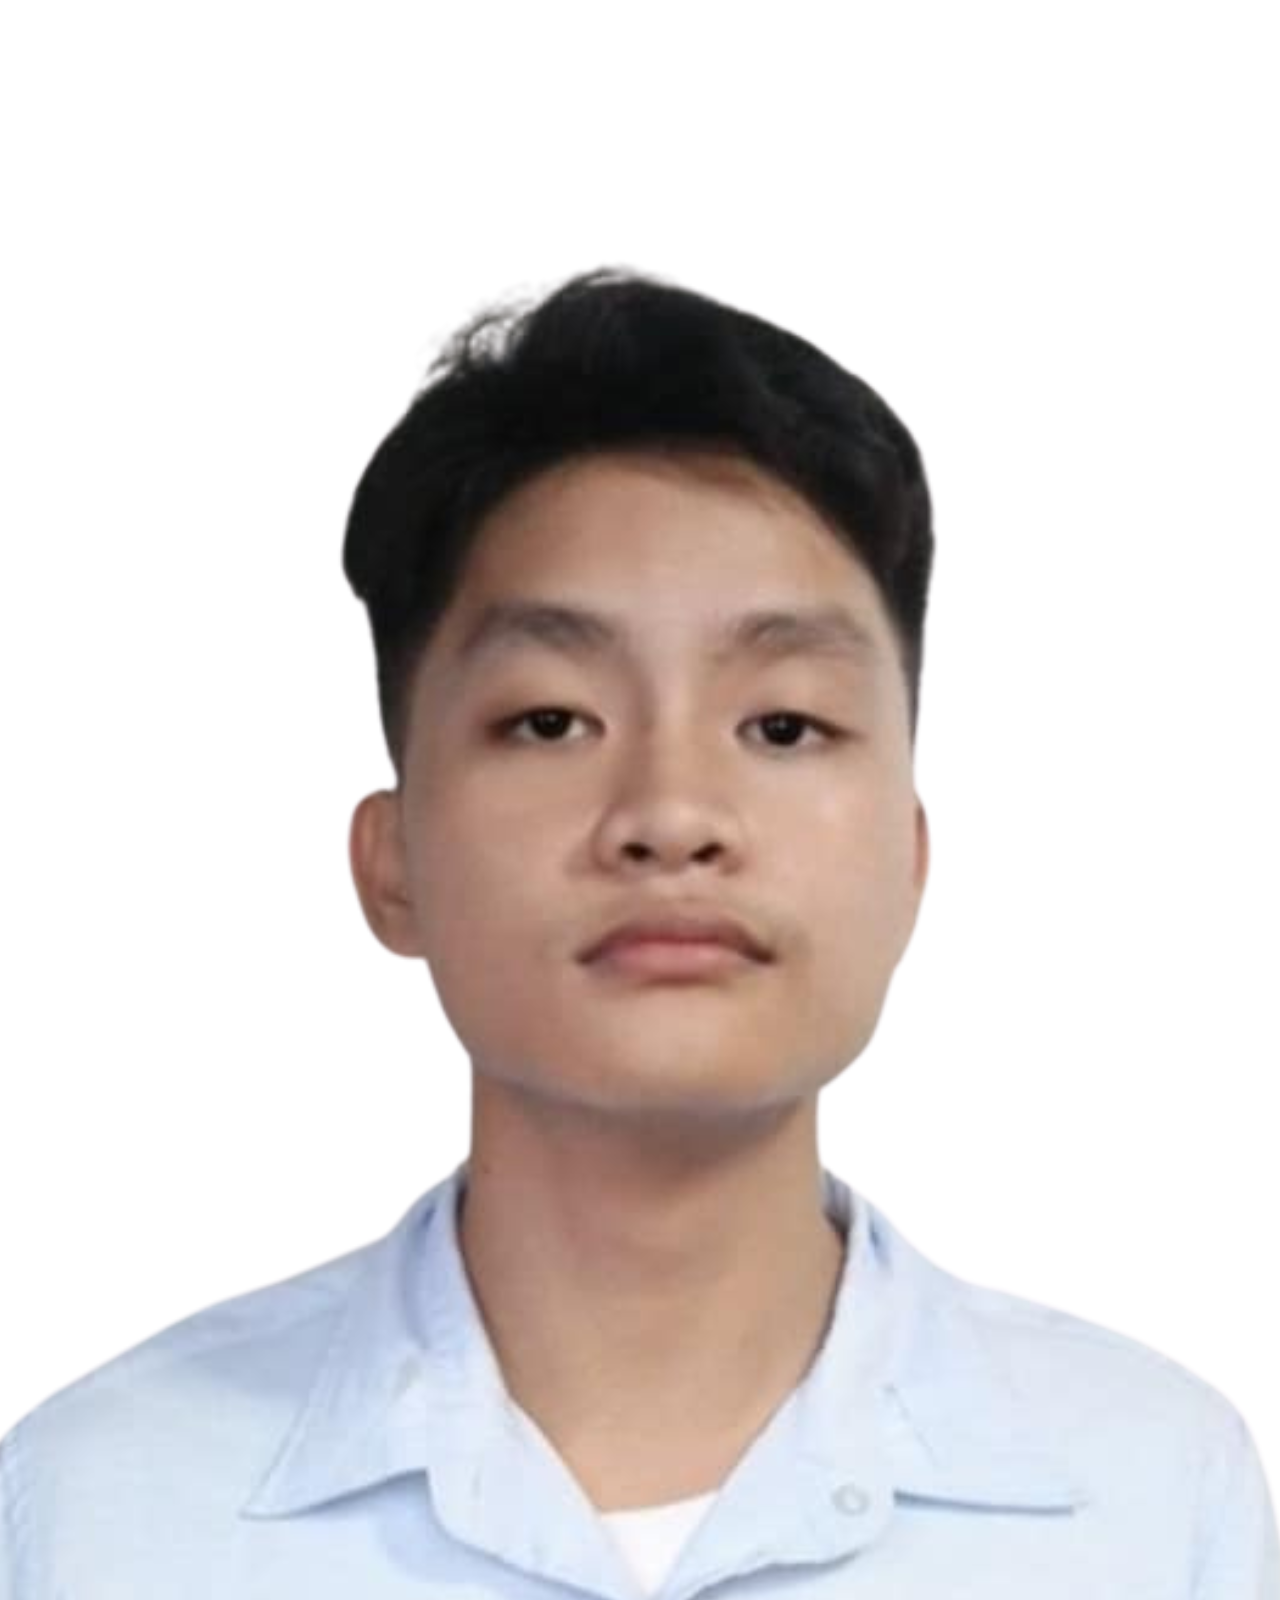
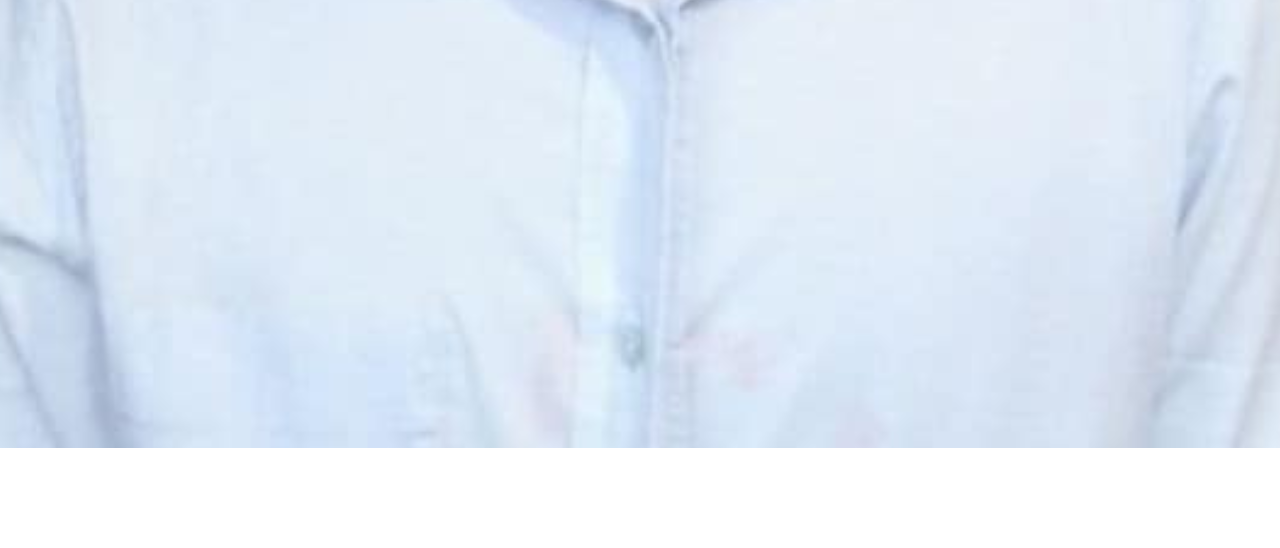
<file: Act1/index.html>
<!DOCTYPE html>
<html lang="en">
<head>
    <meta charset="UTF-8">
    <meta name="viewport" content="width=device-width, initial-scale=1.0">
    <title>MyfirstCardHover</title>
    <link rel="stylesheet"
    href="style.css">
</head>
<body>
    <div class="card">
        <img src="Me.png">
            <h1>Brent</h1>
            <p>Hello!</p>
            <button id="btn-Aboutme">About Me</button>

        <div class="hide" id="info">
        <h3>Hi I am a an It Student</h3>
        </div>
    </div>
    <script src="script.js"></script>
</body>
</html>
</file>
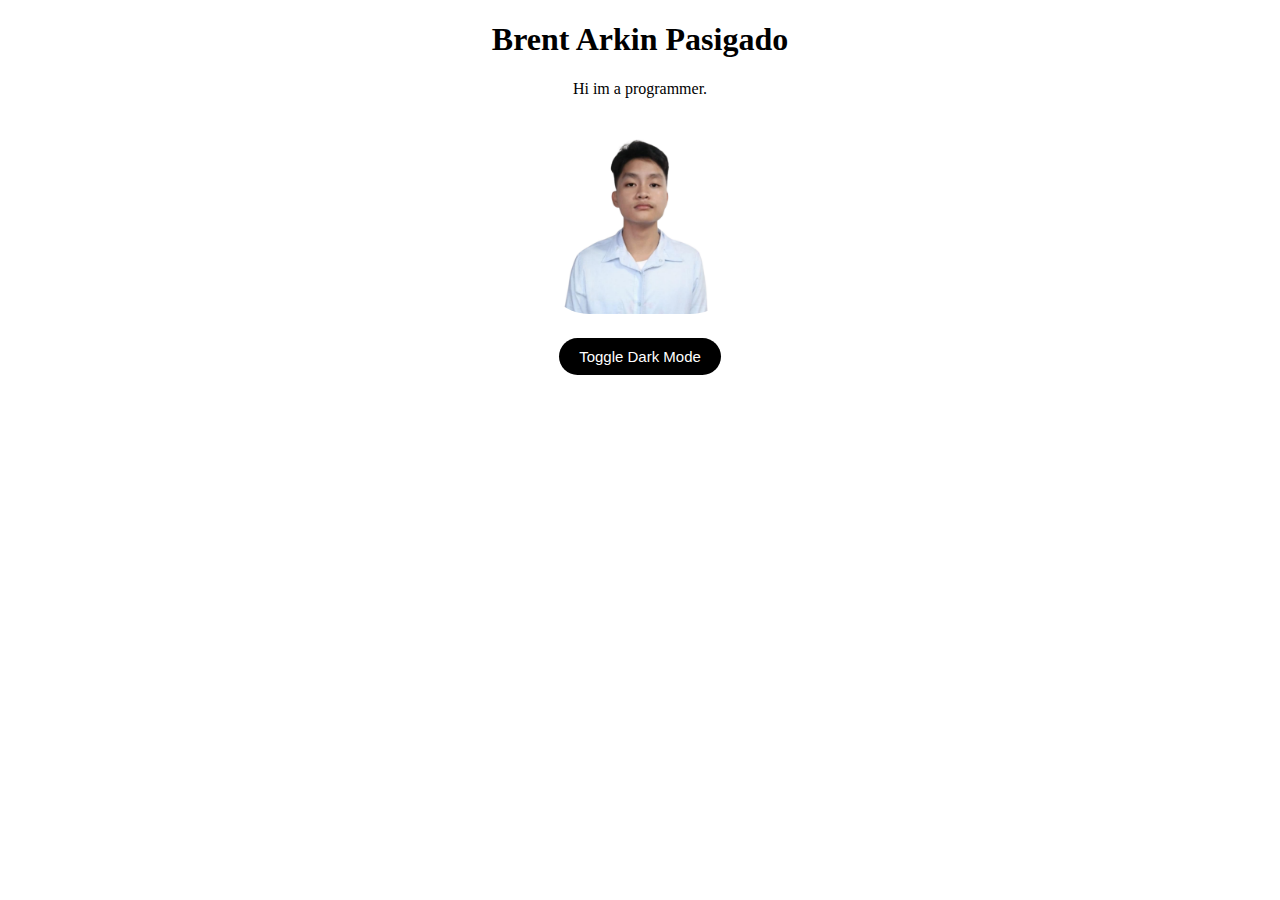
<file: Act4/index.html>
<!DOCTYPE html>
<html lang="en">
<head>    
    <meta charset="UTF-8">
    <meta name="viewport" content="width=device-width, initial-scale=1.0">
    <title>Todays' Activity</title>
    <style>
        
        body.dark-mode {
            background-color: #121212;
            color: white;            
        }
    
        .dark-mode{          
            background-color: black;
            color: white;
            
        }
        
        button{
            font-family: Arial, Helvetica, sans-serif;
            text-align: center;
            padding: 10px 20px;
            font-size: 15px;
            cursor: pointer;
            margin-top: 20px;
            border: none;
            border-radius: 50px;
            background: black;
            color: white;
            transition: background-color 0.3s, color 0.3s;
        }
        body {
            text-align: center;
            align-items: center;
        }
        img {
            border-radius: 50px;
            width: 200px;
            height: 200px;
        }
        button:hover {
            color: black;
            background-color: rgb(150, 255, 127);
            transition: background-color 2s, color 2s;
        }
        body.dark-mode button {
        background: white;
         color: black;
        }
        
    </style>
</head>
<body>

    <h1>Brent Arkin Pasigado</h1>
    <p>Hi im a programmer.</p>
        <div class="image">
        <img src="/Act4/profile.png" alt="Styled image">
    </div>
    <button onclick="toggleDarkMode()">Toggle Dark Mode</button>
    <script defer>
        function toggleDarkMode() {
            document.body.classList.toggle('dark-mode');
        }
    </script>
</body>
</html>
</file>
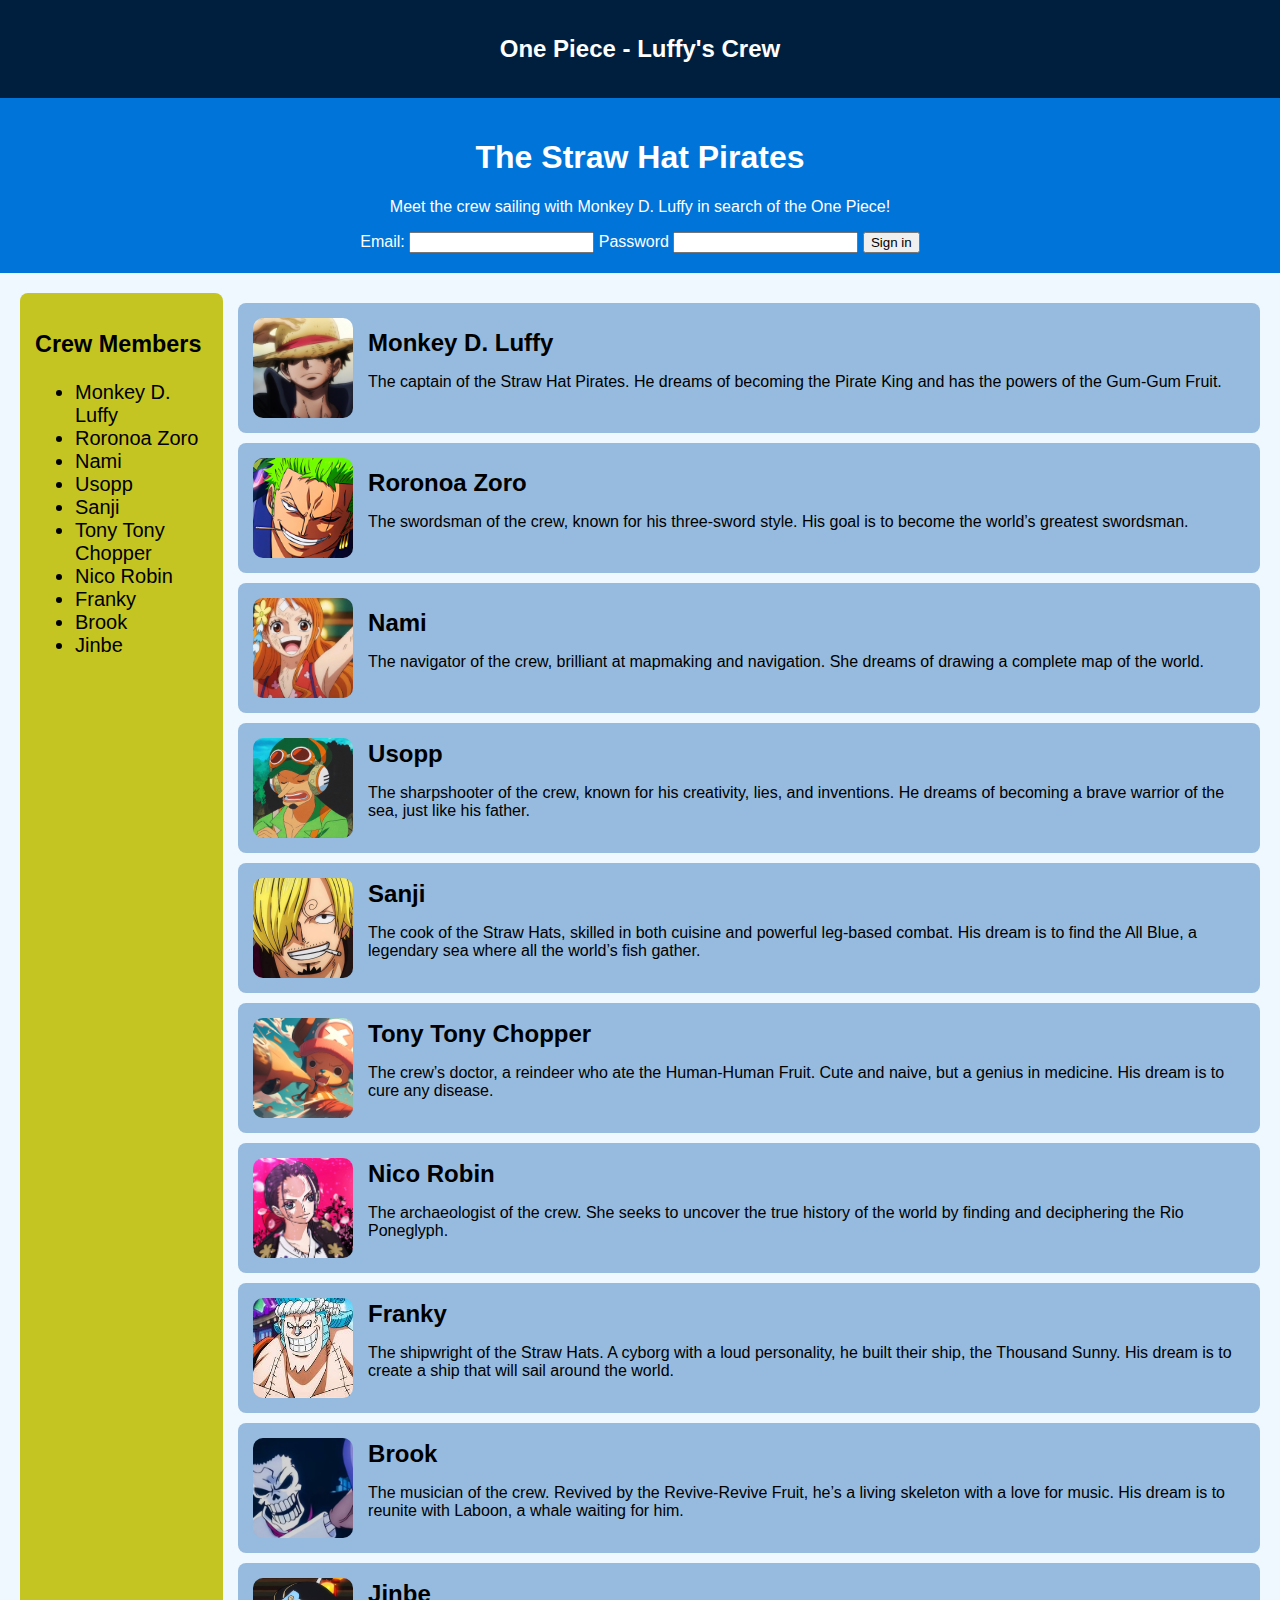
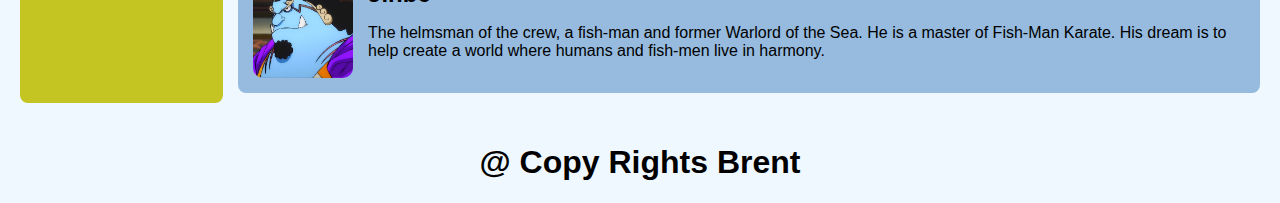
<file: Act3/assignment.html>
<!DOCTYPE html>
<html lang="en">
<head>
  <meta charset="UTF-8">
  <meta name="viewport" content="width=device-width, initial-scale=1.0">
  <title>One Piece - Luffy's Crew</title>
  <link rel="stylesheet" href="./asstyle.css">
</head>
<body>
  <nav>
    <h2>One Piece - Luffy's Crew</h2>
  </nav>

  <header>
    <h1>The Straw Hat Pirates</h1>
    <p>Meet the crew sailing with Monkey D. Luffy in search of the One Piece!</p>
    <form action="Sign in">
      <label for="Email">Email:</label>
       <input type="text">
      <label for="Passwords">Password</label>
       <input type="text">
       <input type="button" value="Sign in">
     
    </form>
  </header>

  <main>
    <aside>
      <h3>Crew Members</h3>
      <ul>
        <li>Monkey D. Luffy</li>
        <li>Roronoa Zoro</li>
        <li>Nami</li>
        <li>Usopp</li>
        <li>Sanji</li>
        <li>Tony Tony Chopper</li>
        <li>Nico Robin</li>
        <li>Franky</li>
        <li>Brook</li>
        <li>Jinbe</li>
      </ul>
    </aside>

    <div>
      <div class="character-card">
        <img src="./pics/1258531.jpg" alt="Monkey D. Luffy">
        <div class="character-info">
          <h2>Monkey D. Luffy</h2>
          <p>The captain of the Straw Hat Pirates. He dreams of becoming the Pirate King and has the powers of the Gum-Gum Fruit.</p>
        </div>
      </div>

      <div class="character-card">
        <img src="./pics/f4DTr9.png" alt="Roronoa Zoro">
        <div class="character-info">
          <h2>Roronoa Zoro</h2>
          <p>The swordsman of the crew, known for his three-sword style. His goal is to become the world’s greatest swordsman.</p>
        </div>
      </div>

      <div class="character-card">
        <img src="./pics/b5244-16628678030930-1920.webp" alt="Nami">
        <div class="character-info">
          <h2>Nami</h2>
          <p>The navigator of the crew, brilliant at mapmaking and navigation. She dreams of drawing a complete map of the world.</p>
        </div>
      </div>

      <div class="character-card">
        <img src="./pics/Ussop.jpg" alt="Usopp">
        <div class="character-info">
          <h2>Usopp</h2>
          <p>The sharpshooter of the crew, known for his creativity, lies, and inventions. He dreams of becoming a brave warrior of the sea, just like his father.</p>
        </div>
      </div>

       <div class="character-card">
        <img src="./pics/sanji.webp" alt="Sanji">
        <div class="character-info">
          <h2>Sanji</h2>
          <p>The cook of the Straw Hats, skilled in both cuisine and powerful leg-based combat. His dream is to find the All Blue, a legendary sea where all the world’s fish gather.</p>
        </div>
      </div>

      <div class="character-card">
        <img src="./pics/chopper.jpg" alt="Tony Tony Chopper">
        <div class="character-info">
          <h2>Tony Tony Chopper</h2>
          <p>The crew’s doctor, a reindeer who ate the Human-Human Fruit. Cute and naive, but a genius in medicine. His dream is to cure any disease.</p>
        </div>
      </div>

      <div class="character-card">
        <img src="./pics/Nico Robin.jpg" alt="Nico Robin">
        <div class="character-info">
          <h2>Nico Robin</h2>
          <p>The archaeologist of the crew. She seeks to uncover the true history of the world by finding and deciphering the Rio Poneglyph.</p>
        </div>
      </div>

      <div class="character-card">
        <img src="./pics/Franky.jfif" alt="Franky">
        <div class="character-info">
          <h2>Franky</h2>
          <p>The shipwright of the Straw Hats. A cyborg with a loud personality, he built their ship, the Thousand Sunny. His dream is to create a ship that will sail around the world.</p>
        </div>
      </div>

      <div class="character-card">
        <img src="./pics/brook.avif" alt="Brook">
        <div class="character-info">
          <h2>Brook</h2>
          <p>The musician of the crew. Revived by the Revive-Revive Fruit, he’s a living skeleton with a love for music. His dream is to reunite with Laboon, a whale waiting for him.</p>
        </div>
      </div>

      <div class="character-card">
        <img src="./pics/Jinbe.jpg" alt="Jinbe">
        <div class="character-info">
          <h2>Jinbe</h2>
          <p>The helmsman of the crew, a fish-man and former Warlord of the Sea. He is a master of Fish-Man Karate. His dream is to help create a world where humans and fish-men live in harmony.</p>
        </div>
      </div>
    </div>

    <div class="formtags">

      
    </div>
  </main>

  <footer>
    <h1>@ Copy Rights Brent</h1>
  </footer>
</body>
</html>
</file>
<file: Act1/style.css>
*{
    margin: 0;
    padding: 0;
    box-sizing: border-box;
    font-family: Arial, Helvetica, sans-serif;
    
}

html {
  scroll-behavior: smooth;
}

body{
    position: relative;
    width: 100%;
    display: flex;
    justify-content: center;
    align-items: center;
    flex-direction: column;
}

.back-vid {
    position: fixed;
    right: 0;
    bottom: 0;
    z-index: -1;
    width: 100%;
    height: 100%;
    object-fit: cover;
}

.main-section{
    width: 90%;
    min-height: 90vh;
    background-color: #ffffff2e;
    backdrop-filter: blur(10px);
    border-radius: 50px;
    box-shadow: 5px 5px 20px 1px white;
    margin-bottom: 100px;
    margin-top: 50px;
}

nav{
    display: flex;
    justify-content: space-between;
    align-items: center;
    padding: 30px 40px;
}

nav h1{
    color: white;
    font-size: 30px;
    font-weight: 900;
}

nav ul{
    display: flex;
    list-style: none;
}

nav a{
    color: white;
    text-decoration: none;
    font-size: 25px;
    font-weight: bold;
    padding: 0 25;
    transition: 0.3s;
}

nav a:hover{
    color: rgb(170, 157, 255);
    text-decoration: underline;
}

.hero{
    display: flex;
    align-items: center;
    height: 70%;
    padding: 0 10%;
    color: white;
    justify-content: space-between;
}

.hero h1{
    font-size: 60px;
}

.hero h2{
    font-size: 30px;
    text-transform: uppercase;
    background: linear-gradient(to right,rgba(42, 123, 155, 1), rgba(87, 199, 133, 1), rgba(237, 221, 83, 1), rgba(42, 123, 155, 1));
    background-size: 200%;
    background-clip: text;
    -webkit-background-clip: text;
    -webkit-text-fill-color: transparent;
    animation: animate-gradient 2.5s linear infinite;
}

@keyframes animate-gradient{
    to{
        background-position: 200%;
    }
}

.hero p{
    font-size: 18px;
    max-width: 450px;
    margin-top: 7px;
    margin-bottom: 20px;
}

.hero-icons{
    display: flex;
}

.btn{
    display: inline-block;
    padding: 15px 30px;
    background-color: whitesmoke;
    border: 2px solid whitesmoke;
    border-radius: 40px;
    box-shadow: 0 0 10px whitesmoke;
    font-size: 16px;
    font-weight: 900;
    color: #0e1217;
    cursor: pointer;
    margin-right: 15px;
    transition: 0.3s;
    text-wrap: nowrap;
}

.btn{
    background-color: transparent;
    box-shadow: none;
    color: whitesmoke;
}

.btn:hover{
    background-color: whitesmoke;
    color: #0e1217;
    box-shadow: 0 0 10px whitesmoke;
}

.ul-icons{
    display: flex;
    align-items: center;
}

.ul-icons li{
    list-style: none;
    margin: 10px;
}

.ul-icons a{
    display: inline-flex;
    padding: 8px;
    border: 2px solid whitesmoke;
    border-radius: 50px;
    font-size: 20px;
    color: whitesmoke;
    text-decoration: none;
    margin: 0 7px;
    transition: 0.3;
}

.ul-icons a:hover{
    background-color: whitesmoke;
    color: #0e1217;
    box-shadow: 0 0 10px whitesmoke;
}


.image-box{
    width: 400px;
    height: 400px;
    background-color: none;
    position: relative;
    border-radius: 50%;
    display: flex;
    justify-content: center;
    box-shadow: whitesmoke;
    overflow: hidden;
    transition: 0.5s;
}

.image-box:hover{
    box-shadow: 0 0 25px whitesmoke;
}

.goal {
    display: flex;
    justify-content: space-between; 
    align-items: flex-start; 
    gap: 30px; 
    width: 90%;
    margin: 0 auto 50px auto; 

}

.goal h2{
    font-size: 26px;
}

.goal-container h1{
    color: white;
    font-size: 50px;
    font-weight: 900;
    margin-bottom: 10px;
    text-align: center;
    margin-bottom: 50px;
}


.goal-container{
    width: 50%;
    min-height: 50vh;
    background-color: #ffffff2e;
    backdrop-filter: blur(10px);
    border-radius: 50px;
    box-shadow: 5px 5px 30px 1px white;
    color: white;
    padding: 40px;
    margin-bottom: 50px;
}

.qoute-container{
    width: 50%;
    min-height: 50vh;
    background-color: #ffffff2e;
    backdrop-filter: blur(10px);
    border-radius: 50px;
    box-shadow: 5px 5px 30px 1px white;
    color: white;
    padding: 40px;
    margin-bottom: 50px;
}

.qoute-container h1{
    color: white;
    font-size: 50px;
    font-weight: 900;
    margin-bottom: 10px;
    text-align: center;
    margin-bottom: 50px;
}

.qoute-container p{
    color: white;
    font-size: 35px;
    font-weight: 900;
    margin-bottom: 10px;
    text-align: center;
}

.skill-title {
    text-align: center;
    font-size: 30px;
    font-weight: bold;
    width: 100%;
    font-weight: 900;
}

.skill {
    margin: 0 auto 50px auto;
}

.skill-background {
    display: flex;              
    flex-wrap: wrap;            
    justify-content: center;    
    align-items: flex-start;   
    gap: 30px;                  

    width: 100%;
    padding: 40px;
    background-color: #ffffff2e;
    backdrop-filter: blur(10px);
    border-radius: 50px;
    box-shadow: 5px 5px 30px 1px white;
    color: white;
    
}

.skill-grid{
    height: 10vh;
    width: 20vh;
    background-color: #ffffff2e;
    backdrop-filter: blur(10px);
    border-radius: 20px;
    box-shadow: 5px 5px 0px 1px white;
    text-align: center;

    display: flex;
    flex-direction: column;
    justify-content: center;
    align-items: center;

    font-size: 20px;
    font-weight: 700;
}









@media (max-aspect-ratio: 16/9){
    .back-vid {
        width: auto;
        height: 100%;
    }
}

@media (min-aspect-ratio: 16/9){
    .back-vid {
        width: 100%;
        height: auto;
    }
}
</file>
<file: Act3/asstyle.css>
body {
      font-family: Arial, sans-serif;
      margin: 0;
      padding: 0;
      background-color: #f0f8ff;
    }
    nav {
      background-color: #001f3f;
      color: white;
      padding: 15px;
      text-align: center;
    }
    header {
      background-color: #0074D9;
      color: white;
      text-align: center;
      padding: 20px;
    }
    main {
      display: flex;
      padding: 20px;
    }
    aside {
      width: 20%;
      padding: 15px;
      background-color: #c4c422;
      font-size: 20px;
      margin-right: 15px;
      border-radius: 8px;
    }
    .character-card {
      display: flex;
      align-items: center;
      background: #96bbdf;
      margin: 10px 0;
      padding: 15px;
      border-radius: 8px;
    }
    .character-card img {
      width: 100px;
      height: 100px;
      object-fit: cover;
      border-radius: 10px;
      margin-right: 15px;
    }
    .character-info h2 {
      margin: 0;
    }
    footer{
      text-align: center;
    }
</file>
